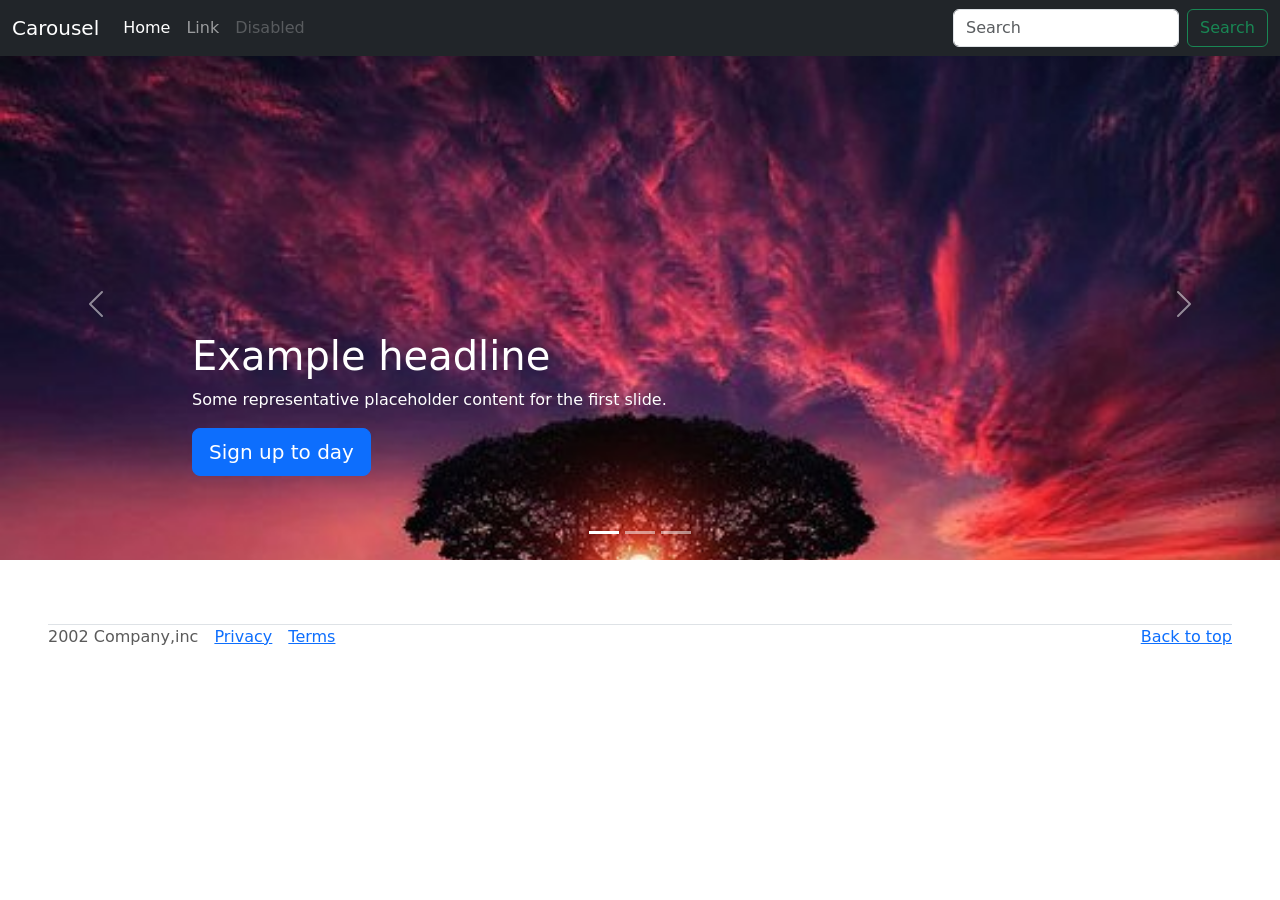
<file: index.html>
<!DOCTYPE html>
<html lang="en">
  <head>
    <meta charset="UTF-8" />
    <meta http-equiv="X-UA-Compatible" content="IE=edge" />
    <meta name="viewport" content="width=device-width, initial-scale=1.0" />
    <title>Carousel Page</title>
    <link
      rel="canonical"
      href="https://getbootstrap.com/docs/5.0/examples/carousel/"
    />

    <!--Bootstrap care CSS-->
    <link
      href="https://cdn.jsdelivr.net/npm/bootstrap@5.0.2/dist/css/bootstrap.min.css"
      rel="stylesheet"
      integrity="sha384-EVSTQN3/azprG1Anm3QDgpJLIm9Nao0Yz1ztcQTwFspd3yD65VohhpuuCOmLASjC"
      crossorigin="anonymous"
    />
    <!--Custom styles for this template-->
    <link rel="stylesheet" href="style.css" />
  </head>
  <body>
    <header>
      <!--Start Navigation-->
      <nav class="navbar navbar-expand-md navbar-dark fixed-top bg-dark">
        <div class="container-fluid">
          <a class="navbar-brand" href="#">Carousel</a>
          <button
            class="navbar-toggler"
            type="button"
            data-bs-toggle="collapse"
            data-bs-target="#navbarCollapse"
            aria-controls="navbarCollapse"
            aria-expanded="false"
            aria-label="Toggle navigation"
          >
            <span class="navbar-toggler-icon"></span>
          </button>
          <div class="collapse navbar-collapse" id="navbarCollapse">
            <ul class="navbar-nav me-auto mb-2 mb-md-0">
              <li class="nav-item">
                <a class="nav-link active" aria-current="page" href="#">Home</a>
              </li>
              <li class="nav-item">
                <a class="nav-link" href="#">Link</a>
              </li>
              <li class="nav-item">
                <a
                  class="nav-link disabled"
                  href="#"
                  tabindex="-1"
                  aria-disabled="true"
                  >Disabled</a
                >
              </li>
            </ul>
            <form class="d-flex">
              <input
                class="form-control me-2"
                type="search"
                placeholder="Search"
                aria-label="Search"
              />
              <button class="btn btn-outline-success" type="submit">
                Search
              </button>
            </form>
          </div>
        </div>
      </nav>
      <!-- End navigation-->
    </header>
    <main>
      <!--Start Carousel-->
      <!--Khối chứa toàn bộ nội dung -->
      <div id="myCarousel" class="carousel slide" data-bs-ride="carousel">
        <!--- Khối thể hiện vị trí item đang active-->
        <div class="carousel-indicators">
          <button
            type="button"
            data-bs-target="#myCarousel"
            data-bs-slide-to="0"
            class="active"
            aria-current="true"
            aria-label="Slide 1"
          ></button>
          <button
            type="button"
            data-bs-target="#myCarousel"
            data-bs-slide-to="1"
            aria-label="Slide 2"
          ></button>
          <button
            type="button"
            data-bs-target="#myCarousel"
            data-bs-slide-to="2"
            aria-label="Slide 3"
          ></button>
        </div>

        <!--Khối nội dung bên trong carousel-inner-->
        <div class="carousel-inner">
          <div class="carousel-item active bg-img1">
            <div class="container">
              <div class="carousel-caption text-start">
                <h1>Example headline</h1>
                <p>
                  Some representative placeholder content for the first slide.
                </p>
                <p>
                  <a class="btn btn-lg btn-primary" href="#">Sign up to day</a>
                </p>
              </div>
            </div>
          </div>
          <div class="carousel-item bg-img2">
            <div class="container">
              <div class="carousel-caption">
                <h1>Another example headline</h1>
                <p>
                  Some representative placeholder content for the second slide.
                </p>
                <p>
                  <a class="btn btn-lg btn-primary" href="#">Learn more</a>
                </p>
              </div>
            </div>
          </div>
          <div class="carousel-item bg-img3">
            <div class="container">
              <div class="carousel-caption text-end">
                <h1>One more for good measure</h1>
                <p>
                  Some representative placeholder content for the third slide.
                </p>
                <p>
                  <a class="btn btn-lg btn-primary" href="#">Browse gallery</a>
                </p>
              </div>
            </div>
          </div>
        </div>

        <!---Start Khối điều khiển với hai button next, prev-->
        <button
          class="carousel-control-prev"
          type="button"
          data-bs-target="#myCarousel"
          data-bs-slide="prev"
        >
          <span class="carousel-control-prev-icon" aria-hidden="true"></span>
          <span class="visually-hidden">Previous</span>
        </button>
        <button
          class="carousel-control-next"
          type="button"
          data-bs-target="#myCarousel"
          data-bs-slide="next"
        >
          <span class="carousel-control-next-icon" aria-hidden="true"></span>
          <span class="visually-hidden">Next</span>
        </button>
        <!---End Khối điều khiển với hai button next, prev-->
      </div>
      <!--End Carousel-->
    </main>
    <footer
      class="d-flex align-items-center justify-content-between mx-5 my-4 w-90 border-top"
    >
      <div class="d-flex align-items-center me-2 gap-3">
        <p class="mb-0">2002 Company,inc</p>
        <a href="#">Privacy</a>
        <a href="#">Terms</a>
      </div>

      <a href="#">Back to top</a>
    </footer>
    <!--JavaScript Bundle with Popper-->
    <script
      src="https://cdn.jsdelivr.net/npm/bootstrap@5.0.2/dist/js/bootstrap.bundle.min.js"
      integrity="sha384-MrcW6ZMFYlzcLA8Nl+NtUVF0sA7MsXsP1UyJoMp4YLEuNSfAP+JcXn/tWtIaxVXM"
      crossorigin="anonymous"
    ></script>
  </body>
</html>
</file>
<file: style.css>
/* GLOBAL STYLES
-------------------------------------------------- */
/* Padding below the footer and lighter body text */

body {
  padding-top: 3rem;
  padding-bottom: 3rem;
  color: #5a5a5a;
}

/* Carousel base class */
.carousel {
  margin-bottom: 4rem;
}
/* Since positioning the image, we need to help out the caption */
.carousel-caption {
  bottom: 3rem;
  z-index: 10;
}

/* Declare heights because of positioning of img element */
.carousel-item {
  height: 32rem;
}

.bg-img1 {
  background-color: #000;
  background-size: cover;
  background-image: url(./images/1.jpg);
}
.bg-img2 {
  background-color: #000;
  background-size: cover;
  background-image: url(./images/2.jpg);
}
.bg-img3 {
  background-color: #000;
  background-size: cover;
  background-image: url(./images/3.jpg);
}
</file>
